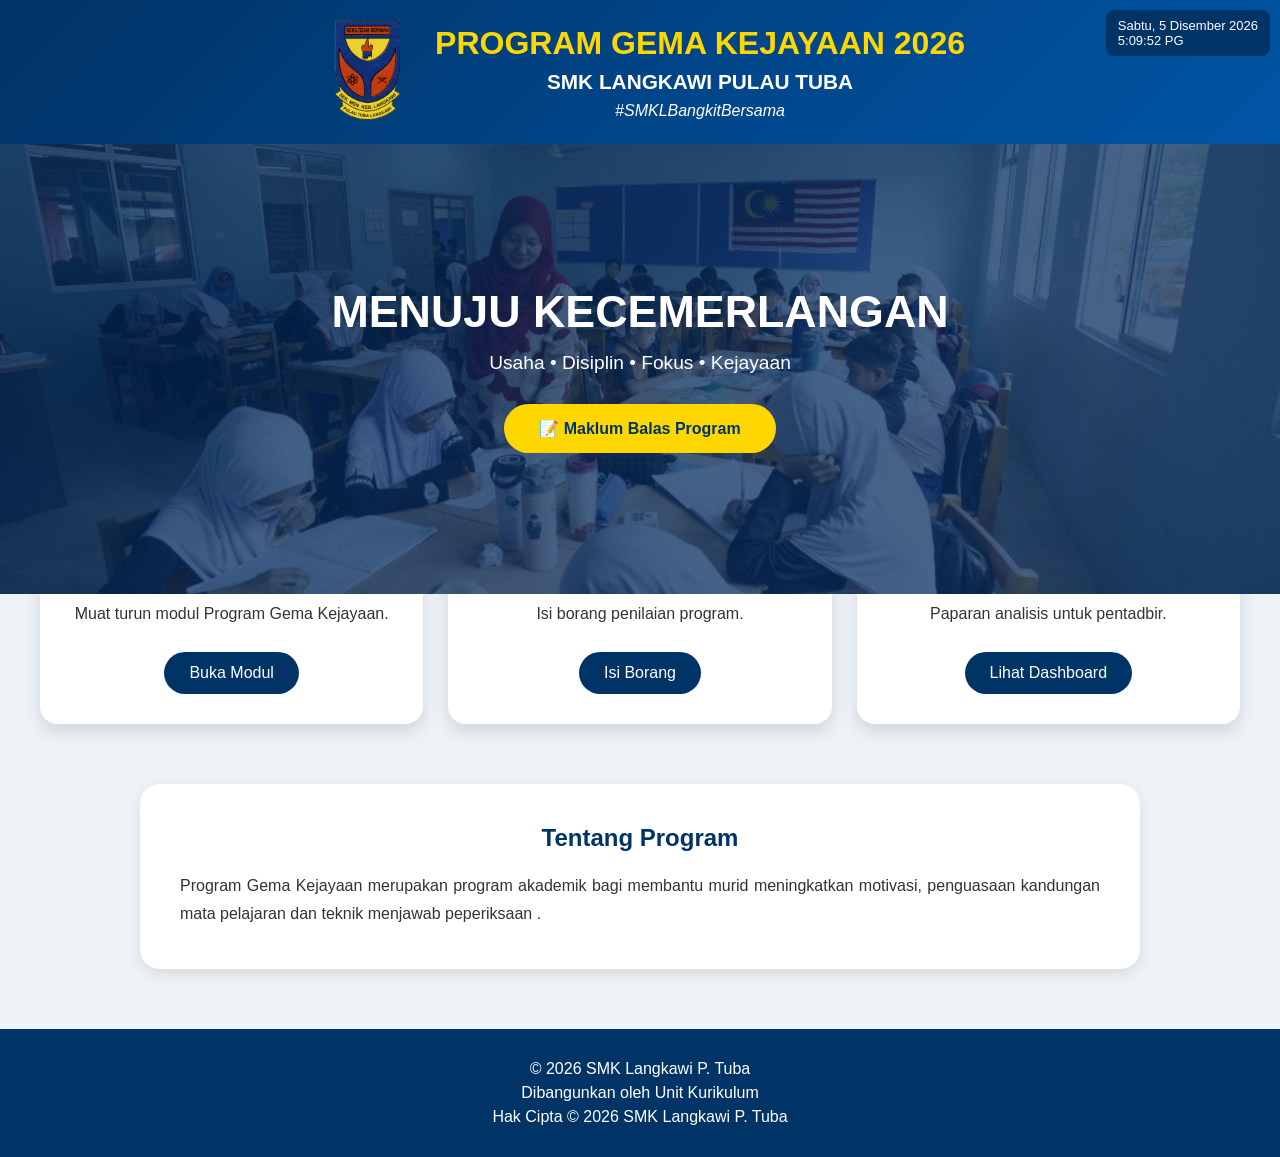
<file: index.html>
<!DOCTYPE html>
<html lang="ms">
<head>
    <meta charset="UTF-8">
    <meta name="viewport" content="width=device-width, initial-scale=1.0">
    <title>Program Gema Kejayaan 2026</title>

    <link rel="stylesheet" href="style.css">

    <link rel="manifest" href="manifest.json">

    <link rel="icon" href="assets/logo.png">

    <meta name="theme-color" content="#003366">

</head>

<body>

<header>

<div class="logo">

<img src="assets/logo.png" alt="Logo Sekolah">

</div>

<div class="tajuk">

<h1>PROGRAM GEMA KEJAYAAN 2026</h1>

<h2>SMK LANGKAWI PULAU TUBA</h2>

<p>#SMKLBangkitBersama</p>

</div>

</header>

<section class="hero">

<div class="overlay">

<h2>MENUJU KECEMERLANGAN</h2>

<p>

Usaha • Disiplin • Fokus • Kejayaan

</p>

<a href="feedback.html" class="btn">

📝 Maklum Balas Program

</a>

</div>

</section>

<section class="menu">

<div class="card">

<h3>📖 Modul Bahasa Melayu</h3>

<p>

Muat turun modul Program Gema Kejayaan.

</p>

<a href="assets/module-bm.pdf" class="button">

Buka Modul

</a>

</div>

<div class="card">

<h3>📝 Maklum Balas</h3>

<p>

Isi borang penilaian program.

</p>

<a href="feedback.html" class="button">

Isi Borang

</a>

</div>

<div class="card">

<h3>📊 Dashboard</h3>

<p>

Paparan analisis untuk pentadbir.

</p>

<a href="dashboard.html" class="button">

Lihat Dashboard

</a>

</div>

</section>

<section class="info">

<h2>Tentang Program</h2>

<p>

Program Gema Kejayaan merupakan program akademik bagi membantu murid meningkatkan motivasi, penguasaan kandungan mata pelajaran dan teknik menjawab peperiksaan .

</p>

</section>

<footer>

<p>

© 2026 SMK Langkawi P. Tuba

</p>

<p>

Dibangunkan oleh Unit Kurikulum

</p>

</footer>

<script src="script.js"></script>

</body>

</html>
</file>
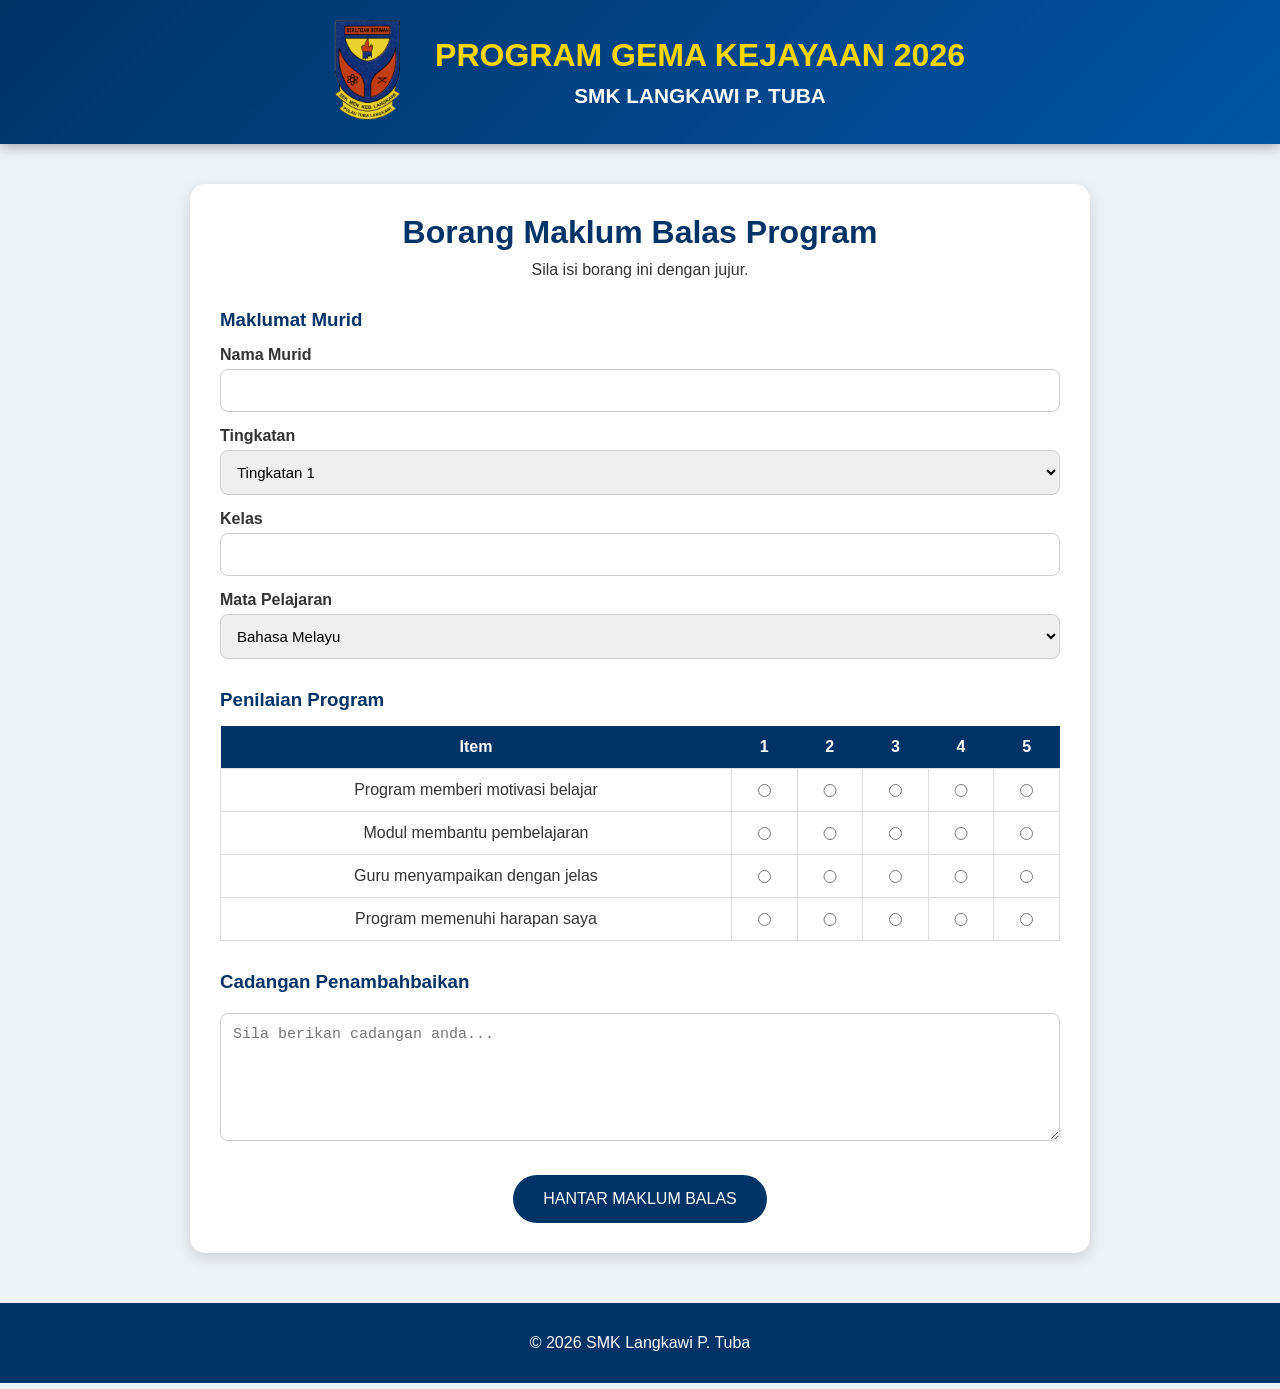
<file: feedback.html>
<!DOCTYPE html>
<html lang="ms">
<head>

<meta charset="UTF-8">
<meta name="viewport" content="width=device-width, initial-scale=1.0">

<title>Borang Maklum Balas Program Gema Kejayaan</title>

<link rel="stylesheet" href="style.css">

<style>

.container{
    max-width:900px;
    margin:40px auto;
    background:#fff;
    padding:30px;
    border-radius:15px;
    box-shadow:0 5px 15px rgba(0,0,0,.15);
}

h1{
    color:#003366;
    text-align:center;
    margin-bottom:10px;
}

h3{
    color:#003366;
    margin-top:30px;
    margin-bottom:15px;
}

label{
    display:block;
    margin-top:15px;
    font-weight:bold;
}

input,
select,
textarea{

    width:100%;
    padding:12px;
    margin-top:5px;
    border:1px solid #ccc;
    border-radius:8px;
    font-size:15px;

}

table{

    width:100%;
    border-collapse:collapse;
    margin-top:15px;

}

table th{

    background:#003366;
    color:white;
    padding:12px;

}

table td{

    border:1px solid #ddd;
    text-align:center;
    padding:10px;

}

button{

    background:#003366;
    color:white;
    border:none;
    padding:15px 30px;
    border-radius:30px;
    cursor:pointer;
    margin-top:30px;
    font-size:16px;

}

button:hover{

    background:#FFD700;
    color:#003366;

}

.success{

    display:none;
    background:#d4edda;
    color:#155724;
    padding:15px;
    margin-top:20px;
    border-radius:10px;
    text-align:center;

}

</style>

</head>

<body>

<header>

<div class="logo">

<img src="assets/logo.png" width="80">

</div>

<div class="tajuk">

<h1>PROGRAM GEMA KEJAYAAN 2026</h1>

<h2>SMK LANGKAWI P. TUBA</h2>

</div>

</header>

<div class="container">

<h1>Borang Maklum Balas Program</h1>

<p align="center">

Sila isi borang ini dengan jujur.

</p>

<form id="feedbackForm">

<h3>Maklumat Murid</h3>

<label>Nama Murid</label>

<input type="text" name="nama">

<label>Tingkatan</label>

<select name="tingkatan">
<option>Tingkatan 1</option>
<option>Tingkatan 2</option>
<option>Tingkatan 3</option>
<option>Tingkatan 4</option>
<option>Tingkatan 5</option>
</select>

<label>Kelas</label>

<input type="text" name="kelas">

<label>Mata Pelajaran</label>

<select name="subjek">

<option>Bahasa Melayu</option>

<option>Bahasa Inggeris</option>

<option>Matematik</option>

<option>Sejarah</option>

<option>Sains</option>

</select>

<h3>Penilaian Program</h3>

<table>

<tr>

<th>Item</th>

<th>1</th>

<th>2</th>

<th>3</th>

<th>4</th>

<th>5</th>

</tr>

<tr>

<td>Program memberi motivasi belajar</td>

<td><input type="radio" name="q1" value="1"></td>
<td><input type="radio" name="q1" value="2"></td>
<td><input type="radio" name="q1" value="3"></td>
<td><input type="radio" name="q1" value="4"></td>
<td><input type="radio" name="q1" value="5" required></td>

</tr>

<tr>

<td>Modul membantu pembelajaran</td>

<td><input type="radio" name="q2" value="1"></td>
<td><input type="radio" name="q2" value="2"></td>
<td><input type="radio" name="q2" value="3"></td>
<td><input type="radio" name="q2" value="4"></td>
<td><input type="radio" name="q2" value="5" required></td>

</tr>

<tr>

<td>Guru menyampaikan dengan jelas</td>

<td><input type="radio" name="q3" value="1"></td>
<td><input type="radio" name="q3" value="2"></td>
<td><input type="radio" name="q3" value="3"></td>
<td><input type="radio" name="q3" value="4"></td>
<td><input type="radio" name="q3" value="5" required></td>

</tr>

<tr>

<td>Program memenuhi harapan saya</td>

<td><input type="radio" name="q4" value="1"></td>
<td><input type="radio" name="q4" value="2"></td>
<td><input type="radio" name="q4" value="3"></td>
<td><input type="radio" name="q4" value="4"></td>
<td><input type="radio" name="q4" value="5" required></td>

</tr>

</table>

<h3>Cadangan Penambahbaikan</h3>

<textarea
rows="6"
name="cadangan"
placeholder="Sila berikan cadangan anda..."></textarea>

<center>

<button type="submit">

HANTAR MAKLUM BALAS

</button>

</center>

</form>

<div class="success" id="success">

✅ Terima kasih.

Maklum balas anda telah berjaya dihantar.

</div>

</div>

<footer>

<p>

© 2026 SMK Langkawi P. Tuba

</p>

</footer>

<script>

const WEBAPP_URL = "https://script.google.com/macros/s/AKfycbyh5SEpd6zTH3TlIVawnLIlRlOpEcwccEeCqN6IxZycETOsN6vX3Iyd99EEhkLND7-NIQ/exec";

const form = document.getElementById("feedbackForm");

form.addEventListener("submit", async function(e){

    e.preventDefault();

    const data = {
        nama: form.nama.value,
        tingkatan: form.tingkatan.value,
        kelas: form.kelas.value,
        subjek: form.subjek.value,

        q1: form.q1.value,
        q2: form.q2.value,
        q3: form.q3.value,
        q4: form.q4.value,

        // Jika sudah ada Q5 hingga Q10, tambah di sini
        q5: form.q5 ? form.q5.value : "",
        q6: form.q6 ? form.q6.value : "",
        q7: form.q7 ? form.q7.value : "",
        q8: form.q8 ? form.q8.value : "",
        q9: form.q9 ? form.q9.value : "",
        q10: form.q10 ? form.q10.value : "",

        cadangan: form.cadangan.value
    };

    try{

        const response = await fetch(WEBAPP_URL,{
            method:"POST",
            headers:{
                "Content-Type":"application/json"
            },
            body:JSON.stringify(data)
        });

        const result = await response.json();

        if(result.status=="success"){

            alert("Maklum balas berjaya dihantar.");

            form.reset();

        }else{

            alert("Ralat : "+result.message);

        }

    }catch(err){

        alert("Tidak dapat berhubung dengan pelayan.");

        console.log(err);

    }

});
</script>

</body>

</html>
</file>
<file: style.css>
/* ==================================================
   PROGRAM GEMA KEJAYAAN 2026
   SMK LANGKAWI P. TUBA
   style.css
================================================== */

*{
    margin:0;
    padding:0;
    box-sizing:border-box;
}

html{
    scroll-behavior:smooth;
}

body{
    font-family:Arial, Helvetica, sans-serif;
    background:#eef3f8;
    color:#333;
}

/*================ HEADER =================*/

header{

    background:linear-gradient(135deg,#003366,#0055a5);

    color:white;

    display:flex;

    align-items:center;

    justify-content:center;

    padding:20px;

    flex-wrap:wrap;

    box-shadow:0 3px 12px rgba(0,0,0,.3);

}

.logo img{

    width:100px;

    height:100px;

    object-fit:contain;

    margin-right:20px;

}

.tajuk{

    text-align:center;

}

.tajuk h1{

    font-size:2rem;

    color:#FFD700;

}

.tajuk h2{

    margin-top:8px;

    font-size:1.3rem;

}

.tajuk p{

    margin-top:8px;

    font-style:italic;

}

/*================ HERO =================*/

.hero{

    background:url("assets/hero.jpg") center center;

    background-size:cover;

    min-height:450px;

    position:relative;

}

.overlay{

    background:rgba(0,40,90,.72);

    width:100%;

    min-height:450px;

    display:flex;

    flex-direction:column;

    justify-content:center;

    align-items:center;

    color:white;

    text-align:center;

    padding:20px;

}

.overlay h2{

    font-size:2.8rem;

    margin-bottom:15px;

}

.overlay p{

    font-size:1.2rem;

    margin-bottom:30px;

}

.btn{

    background:#FFD700;

    color:#003366;

    padding:15px 35px;

    text-decoration:none;

    border-radius:40px;

    font-weight:bold;

    transition:.3s;

}

.btn:hover{

    background:white;

    transform:scale(1.05);

}

/*================ MENU =================*/

.menu{

    width:95%;

    max-width:1200px;

    margin:auto;

    margin-top:-60px;

    display:grid;

    grid-template-columns:repeat(auto-fit,minmax(280px,1fr));

    gap:25px;

}

.card{

    background:white;

    border-radius:18px;

    padding:30px;

    text-align:center;

    box-shadow:0 8px 18px rgba(0,0,0,.12);

    transition:.35s;

}

.card:hover{

    transform:translateY(-10px);

}

.card h3{

    color:#003366;

    margin-bottom:15px;

}

.card p{

    margin-bottom:25px;

    line-height:1.6;

}

.button{

    display:inline-block;

    background:#003366;

    color:white;

    padding:12px 25px;

    border-radius:30px;

    text-decoration:none;

    transition:.3s;

}

.button:hover{

    background:#FFD700;

    color:#003366;

}

/*================ INFO =================*/

.info{

    max-width:1000px;

    margin:60px auto;

    padding:40px;

    background:white;

    border-radius:20px;

    box-shadow:0 5px 15px rgba(0,0,0,.1);

}

.info h2{

    color:#003366;

    margin-bottom:20px;

    text-align:center;

}

.info p{

    line-height:1.8;

    text-align:justify;

}

/*================ FOOTER =================*/

footer{

    background:#003366;

    color:white;

    text-align:center;

    padding:25px;

    margin-top:50px;

}

footer p{

    margin:6px;

}

/*================ ANIMATION =================*/

.card,
.btn,
.button{

    transition:all .3s ease;

}

/*================ MOBILE =================*/

@media(max-width:768px){

header{

    flex-direction:column;

}

.logo img{

    margin:0 0 15px 0;

}

.tajuk h1{

    font-size:1.5rem;

}

.tajuk h2{

    font-size:1rem;

}

.overlay h2{

    font-size:2rem;

}

.overlay p{

    font-size:1rem;

}

.menu{

    margin-top:20px;

}

.info{

    width:92%;

    padding:25px;

}
/* Animasi Fade In */
.card,
.info{
    opacity:0;
    transform:translateY(30px);
    transition:all .8s ease;
}

.card.show,
.info.show{
    opacity:1;
    transform:translateY(0);
}

/* Butang Kembali ke Atas */
#topButton{
    display:none;
    position:fixed;
    bottom:20px;
    right:20px;
    width:50px;
    height:50px;
    border:none;
    border-radius:50%;
    background:#003366;
    color:#fff;
    font-size:20px;
    cursor:pointer;
    box-shadow:0 3px 10px rgba(0,0,0,.3);
    z-index:9999;
}

#topButton:hover{
    background:#FFD700;
    color:#003366;
}
}
</file>
